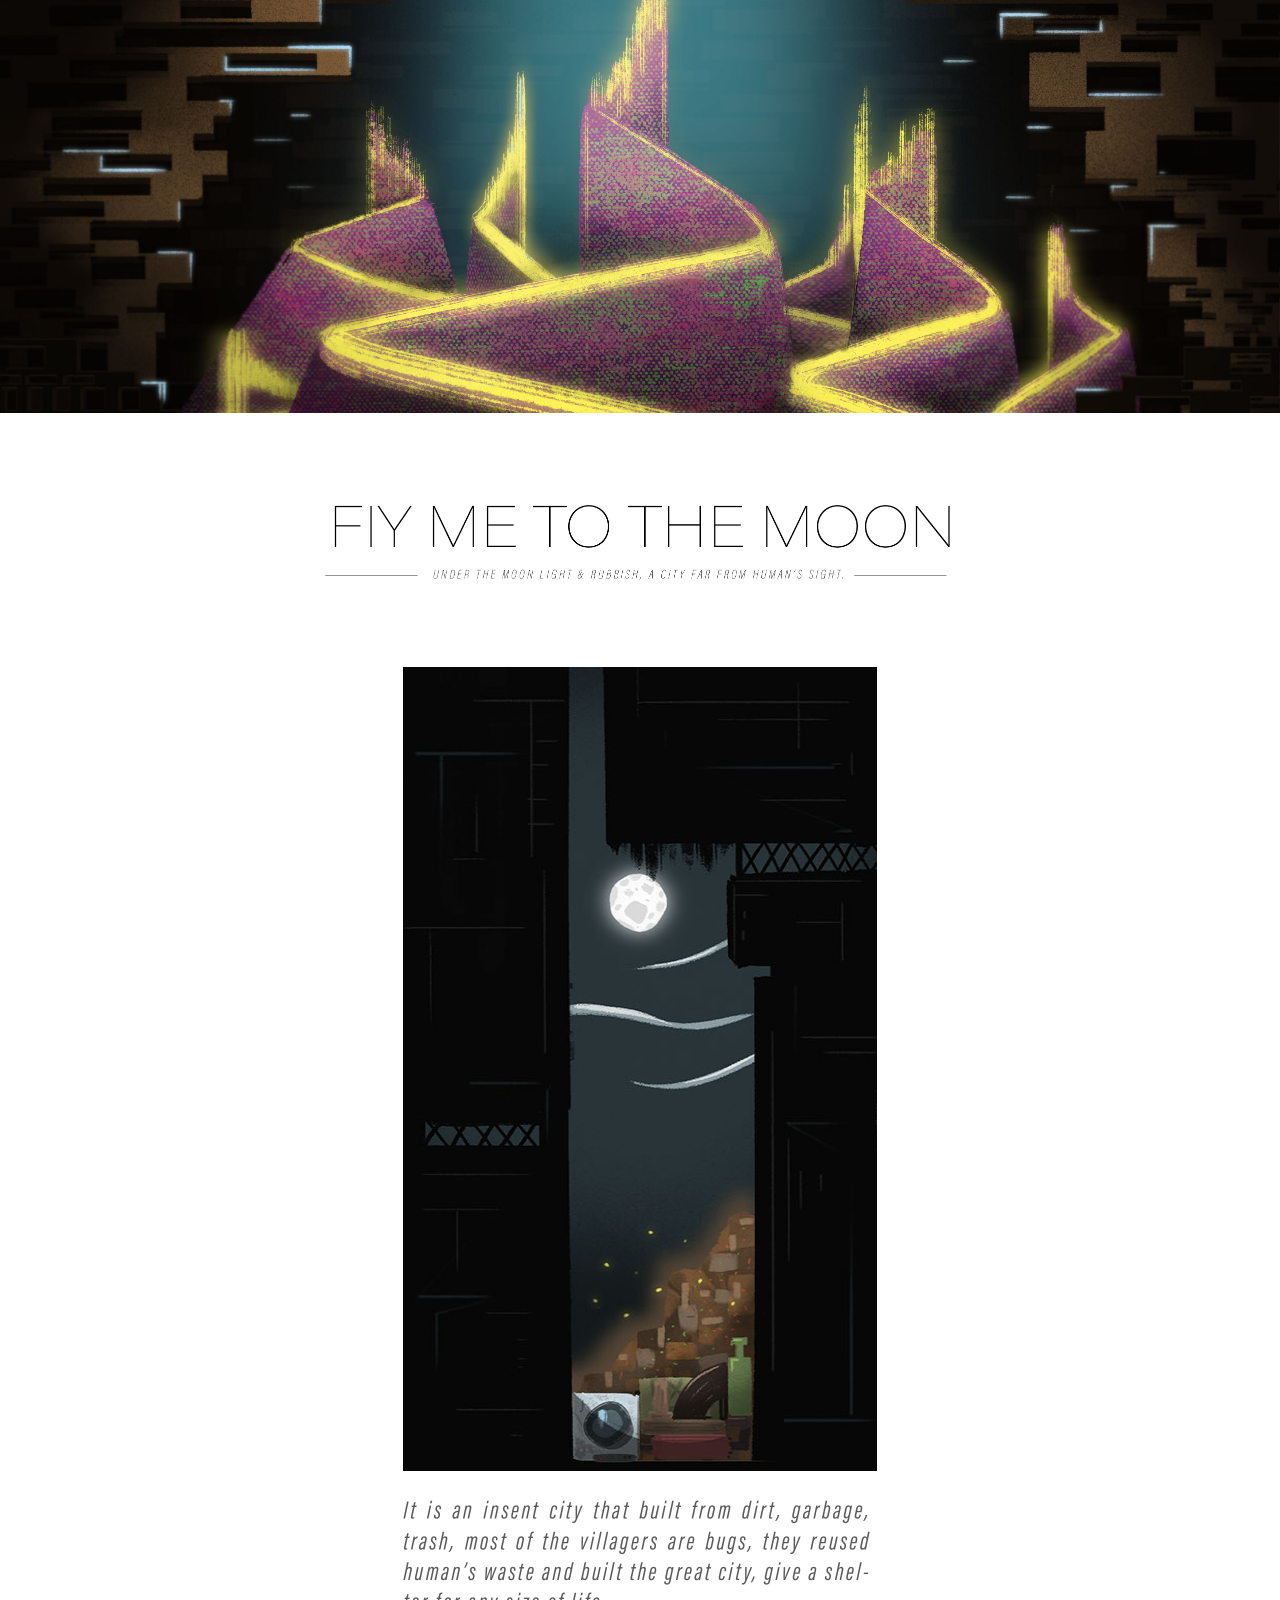
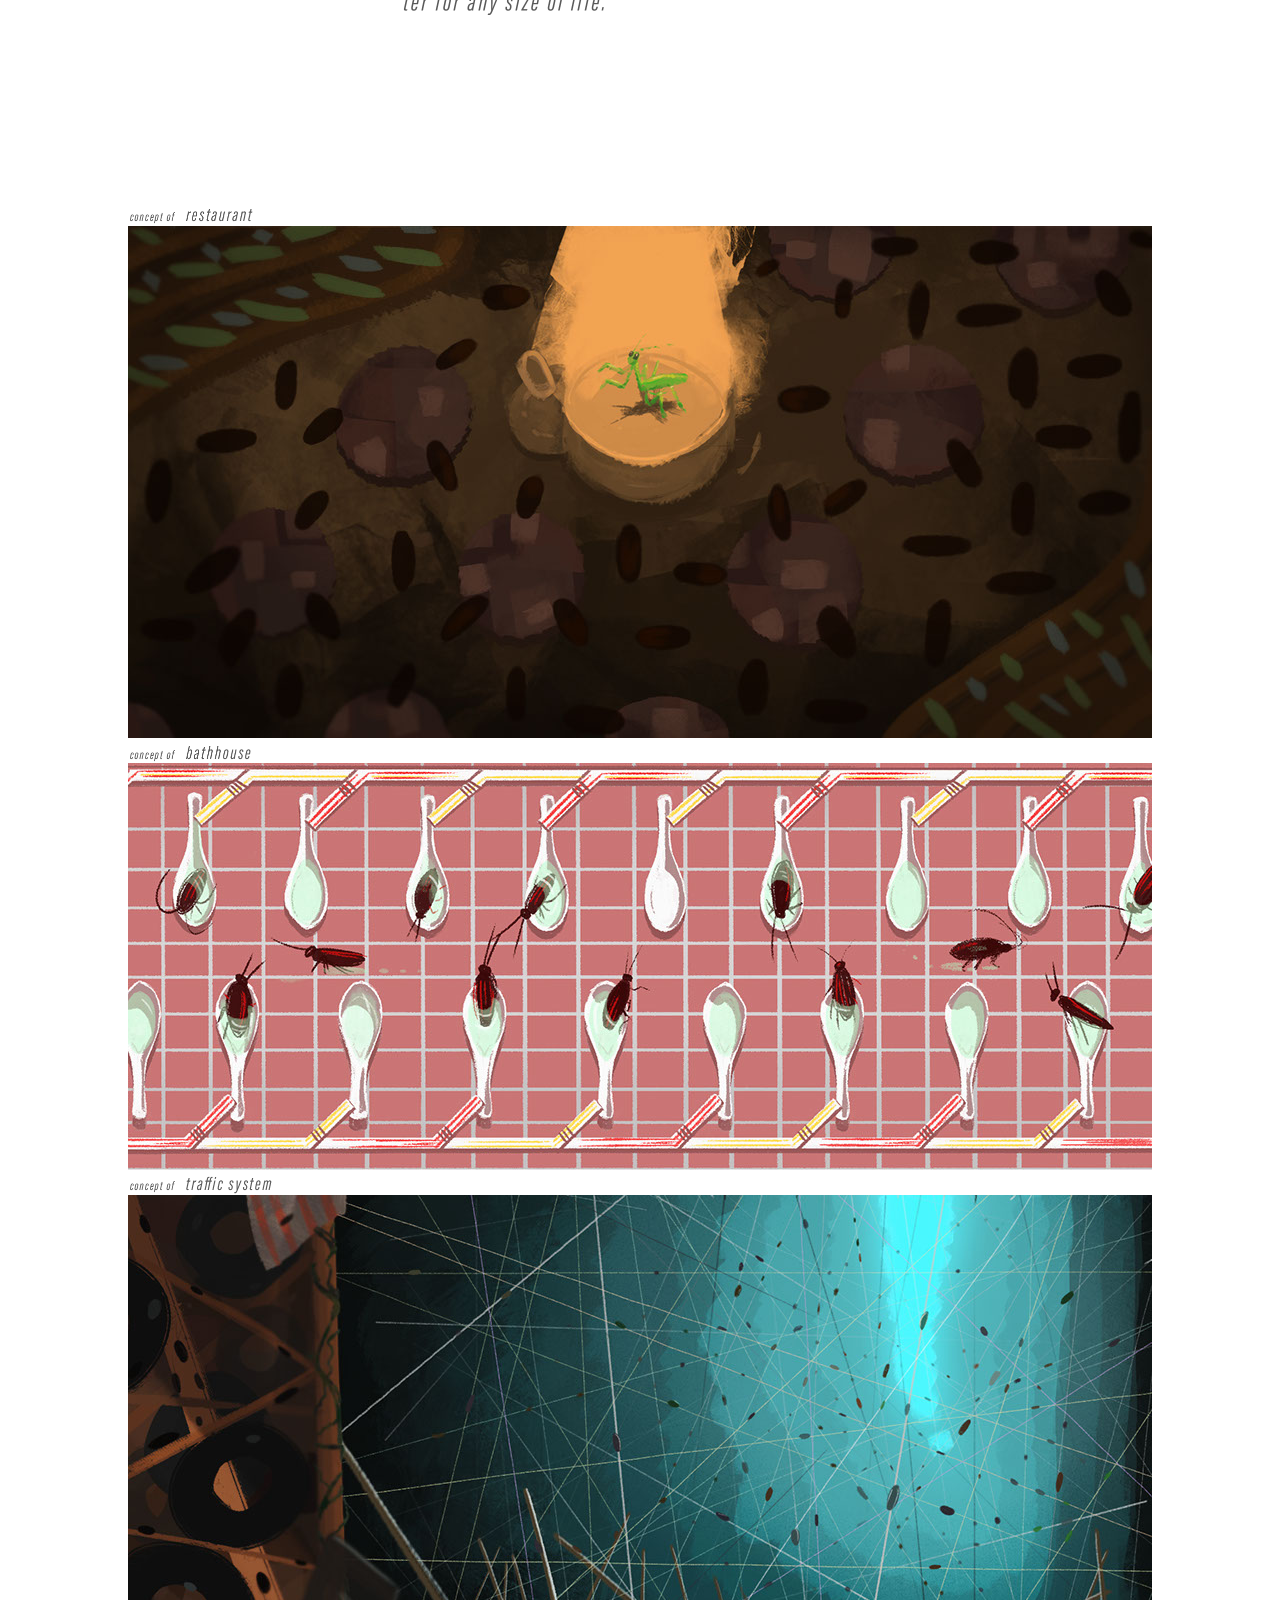
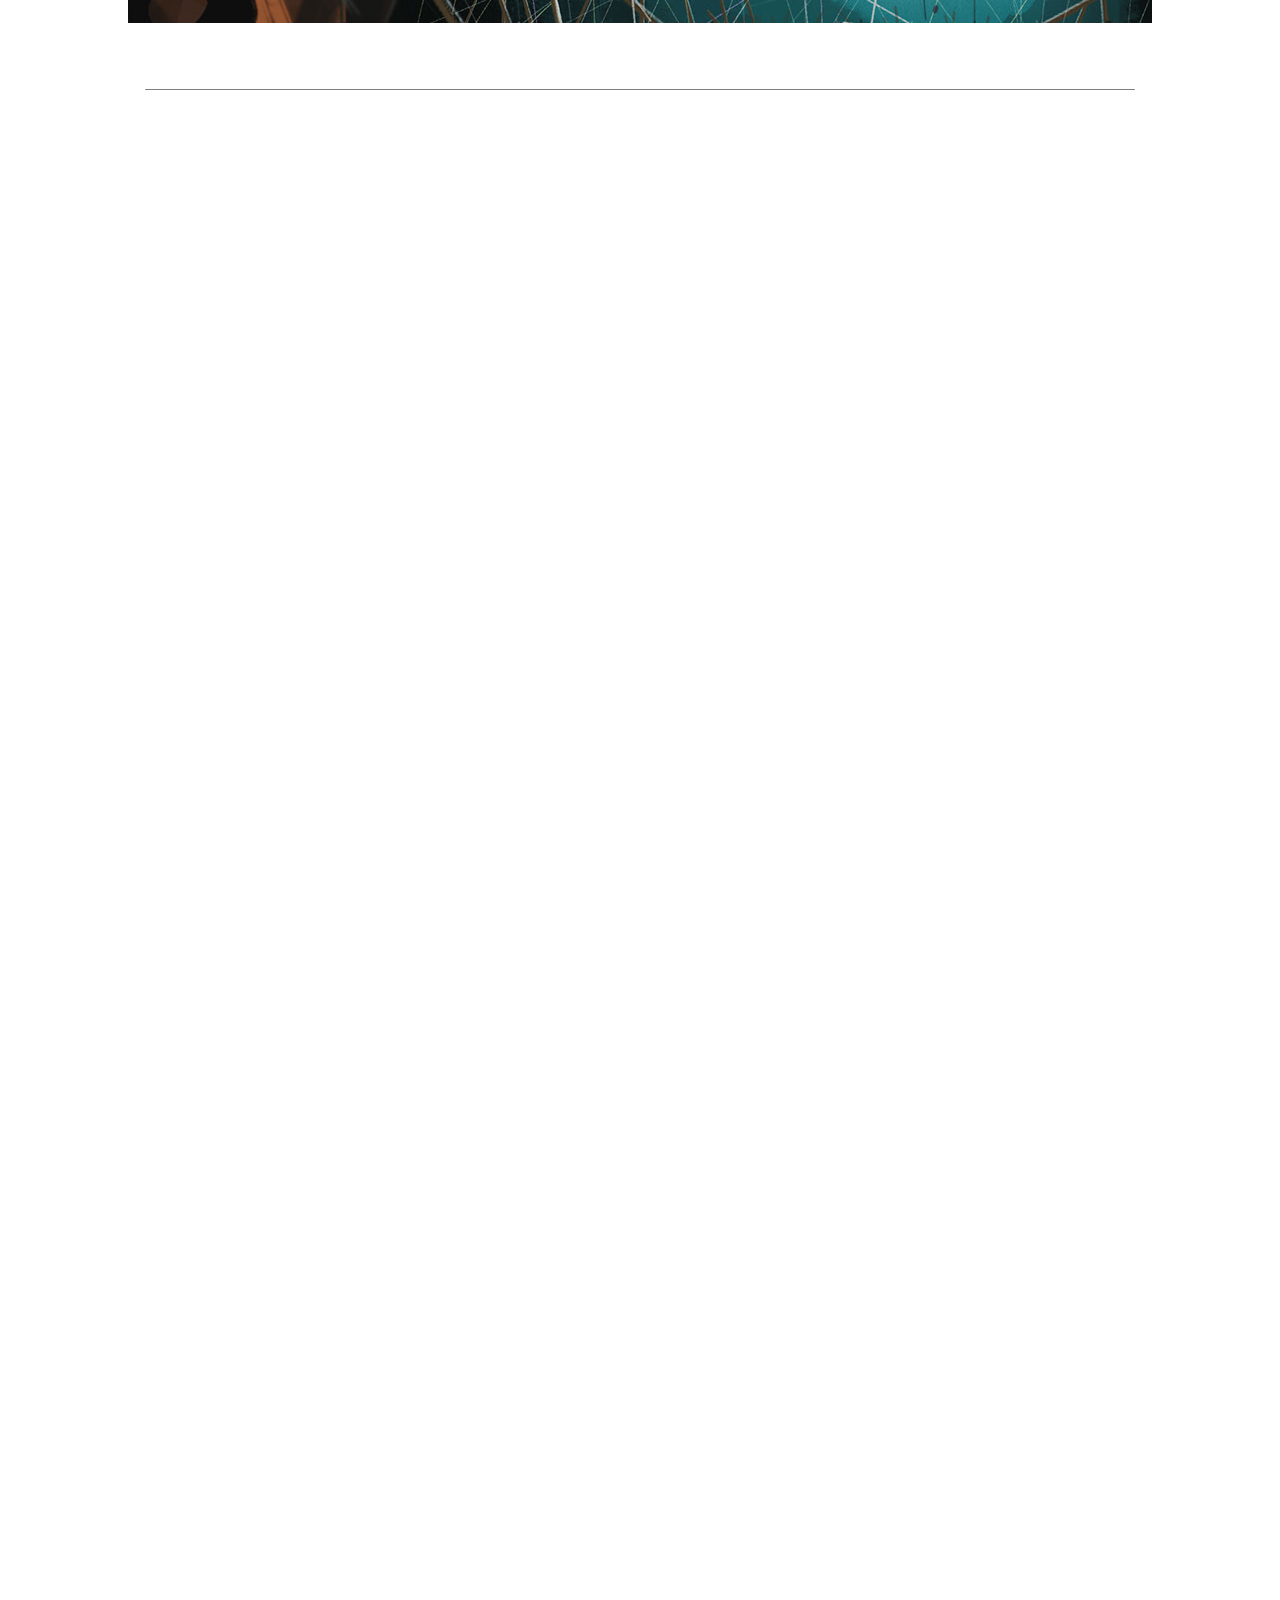
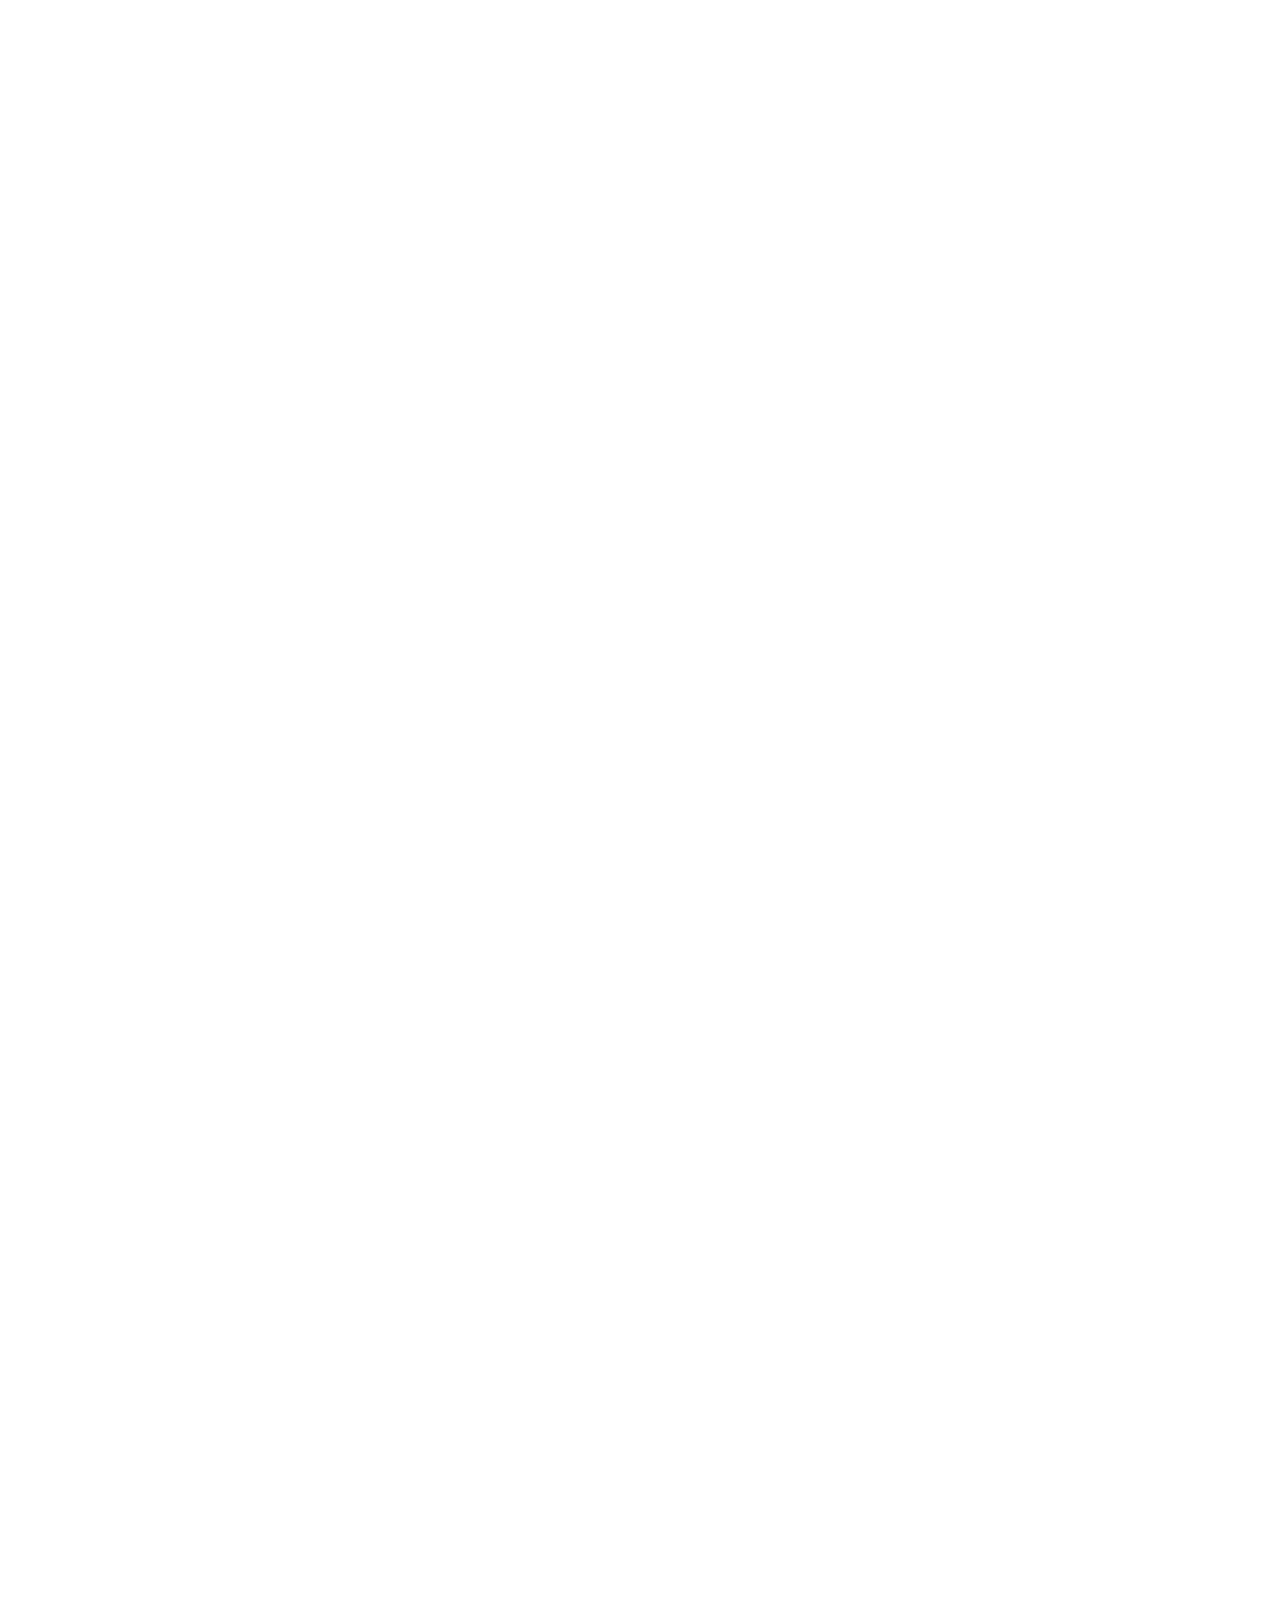
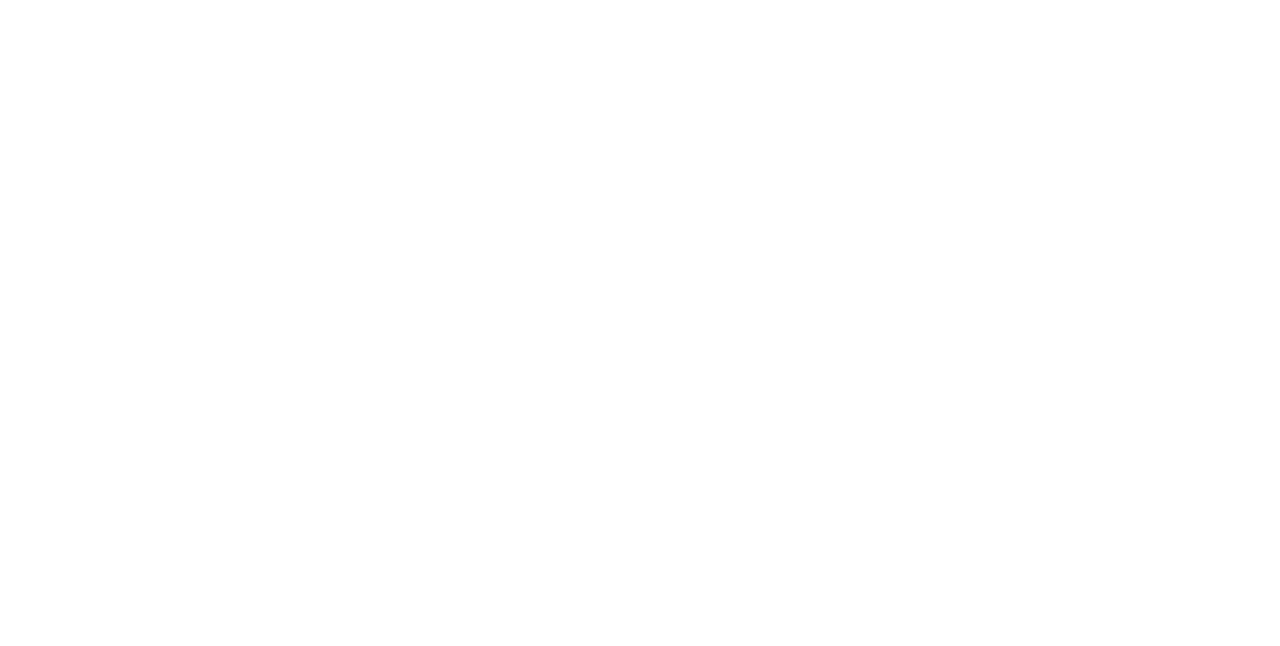
<file: fly-me-to-the-moon.html>
<!DOCTYPE html>
<html class="nojs html css_verticalspacer" lang="en-US">
 <head>

  <meta http-equiv="Content-type" content="text/html;charset=UTF-8"/>
  <meta name="generator" content="2018.1.0.386"/>
  
  <script type="text/javascript">
   // Update the 'nojs'/'js' class on the html node
document.documentElement.className = document.documentElement.className.replace(/\bnojs\b/g, 'js');

// Check that all required assets are uploaded and up-to-date
if(typeof Muse == "undefined") window.Muse = {}; window.Muse.assets = {"required":["museutils.js", "museconfig.js", "jquery.watch.js", "require.js", "jquery.musepolyfill.bgsize.js", "jquery.scrolleffects.js", "fly-me-to-the-moon.css"], "outOfDate":[]};
</script>
  
  <title>Fly me to the moon</title>
  <!-- CSS -->
  <link rel="stylesheet" type="text/css" href="css/site_global.css?crc=444006867"/>
  <link rel="stylesheet" type="text/css" href="css/fly-me-to-the-moon.css?crc=218046623" id="pagesheet"/>
   </head>
 <body>

  <div class="clearfix" id="page"><!-- column -->
   <div class="position_content" id="page_position_content">
    <div class="browser_width colelem" id="u337-bw">
     <div class="museBGSize" id="u337"><!-- simple frame --></div>
    </div>
    <div class="clip_frame colelem" id="u153"><!-- image -->
     <img class="block" id="u153_img" src="images/%e8%b3%87%e7%94%a2%203.png?crc=108163982" data-hidpi-src="images/%e8%b3%87%e7%94%a2%203_2x.png?crc=108163982" alt="" width="631" height="84"/>
    </div>
    <div class="clip_frame colelem" id="u133"><!-- image -->
     <img class="block" id="u133_img" src="images/city.jpg?crc=207136473" alt="" width="474" height="804"/>
    </div>
    <div class="clip_frame colelem" id="u143"><!-- image -->
     <img class="block" id="u143_img" src="images/%e8%b3%87%e7%94%a2%202.png?crc=4011361204" data-hidpi-src="images/%e8%b3%87%e7%94%a2%202_2x.png?crc=4011361204" alt="" width="474" height="170"/>
    </div>
    <div class="clip_frame colelem" id="u193"><!-- image -->
     <img class="block" id="u193_img" src="images/%e8%b3%87%e7%94%a2%206.png?crc=4229022350" data-hidpi-src="images/%e8%b3%87%e7%94%a2%206_2x.png?crc=4229022350" alt="" width="134" height="21"/>
    </div>
    <div class="clip_frame colelem" id="u163"><!-- image -->
     <img class="block" id="u163_img" src="images/restaruant.jpg?crc=3798014040" alt="" width="1024" height="512"/>
    </div>
    <div class="clip_frame colelem" id="u201"><!-- image -->
     <img class="block" id="u201_img" src="images/%e8%b3%87%e7%94%a2%207.png?crc=4225580719" data-hidpi-src="images/%e8%b3%87%e7%94%a2%207_2x.png?crc=4225580719" alt="" width="134" height="21"/>
    </div>
    <div class="clip_frame colelem" id="u171"><!-- image -->
     <img class="block" id="u171_img" src="images/spa.jpg?crc=222108545" alt="" width="1024" height="407"/>
    </div>
    <div class="clip_frame colelem" id="u208"><!-- image -->
     <img class="block" id="u208_img" src="images/%e8%b3%87%e7%94%a2%208.png?crc=73772478" data-hidpi-src="images/%e8%b3%87%e7%94%a2%208_2x.png?crc=73772478" alt="" width="414" height="21"/>
    </div>
    <div class="clip_frame colelem" id="u178"><!-- image -->
     <img class="block" id="u178_img" src="images/traffic.jpg?crc=292547962" alt="" width="1024" height="428"/>
    </div>
    <div class="clip_frame colelem" id="u236"><!-- image -->
     <img class="block" id="u236_img" src="images/%e8%b3%87%e7%94%a2%2018.png?crc=3802369237" data-hidpi-src="images/%e8%b3%87%e7%94%a2%2018_2x.png?crc=10970971" alt="" width="990" height="1"/>
    </div>
    <div class="browser_width colelem" id="u274-bw">
     <div class="museBGSize" id="u274"><!-- group -->
      <div class="clearfix" id="u274_align_to_page">
       <div class="clip_frame grpelem" id="u256"><!-- image -->
        <img class="block" id="u256_img" src="images/%e8%b3%87%e7%94%a2%2020.png?crc=191198828" data-hidpi-src="images/%e8%b3%87%e7%94%a2%2020_2x.png?crc=3952435536" alt="" width="394" height="64"/>
       </div>
      </div>
     </div>
    </div>
    <div class="verticalspacer" data-offset-top="3869" data-content-above-spacer="3868" data-content-below-spacer="3176"></div>
   </div>
  </div>
  <!-- Other scripts -->
  <script type="text/javascript">
   // Decide whether to suppress missing file error or not based on preference setting
var suppressMissingFileError = false
</script>
  <script type="text/javascript">
   window.Muse.assets.check=function(c){if(!window.Muse.assets.checked){window.Muse.assets.checked=!0;var b={},d=function(a,b){if(window.getComputedStyle){var c=window.getComputedStyle(a,null);return c&&c.getPropertyValue(b)||c&&c[b]||""}if(document.documentElement.currentStyle)return(c=a.currentStyle)&&c[b]||a.style&&a.style[b]||"";return""},a=function(a){if(a.match(/^rgb/))return a=a.replace(/\s+/g,"").match(/([\d\,]+)/gi)[0].split(","),(parseInt(a[0])<<16)+(parseInt(a[1])<<8)+parseInt(a[2]);if(a.match(/^\#/))return parseInt(a.substr(1),
16);return 0},f=function(f){for(var g=document.getElementsByTagName("link"),j=0;j<g.length;j++)if("text/css"==g[j].type){var l=(g[j].href||"").match(/\/?css\/([\w\-]+\.css)\?crc=(\d+)/);if(!l||!l[1]||!l[2])break;b[l[1]]=l[2]}g=document.createElement("div");g.className="version";g.style.cssText="display:none; width:1px; height:1px;";document.getElementsByTagName("body")[0].appendChild(g);for(j=0;j<Muse.assets.required.length;){var l=Muse.assets.required[j],k=l.match(/([\w\-\.]+)\.(\w+)$/),i=k&&k[1]?
k[1]:null,k=k&&k[2]?k[2]:null;switch(k.toLowerCase()){case "css":i=i.replace(/\W/gi,"_").replace(/^([^a-z])/gi,"_$1");g.className+=" "+i;i=a(d(g,"color"));k=a(d(g,"backgroundColor"));i!=0||k!=0?(Muse.assets.required.splice(j,1),"undefined"!=typeof b[l]&&(i!=b[l]>>>24||k!=(b[l]&16777215))&&Muse.assets.outOfDate.push(l)):j++;g.className="version";break;case "js":j++;break;default:throw Error("Unsupported file type: "+k);}}c?c().jquery!="1.8.3"&&Muse.assets.outOfDate.push("jquery-1.8.3.min.js"):Muse.assets.required.push("jquery-1.8.3.min.js");
g.parentNode.removeChild(g);if(Muse.assets.outOfDate.length||Muse.assets.required.length)g="Some files on the server may be missing or incorrect. Clear browser cache and try again. If the problem persists please contact website author.",f&&Muse.assets.outOfDate.length&&(g+="\nOut of date: "+Muse.assets.outOfDate.join(",")),f&&Muse.assets.required.length&&(g+="\nMissing: "+Muse.assets.required.join(",")),suppressMissingFileError?(g+="\nUse SuppressMissingFileError key in AppPrefs.xml to show missing file error pop up.",console.log(g)):alert(g)};location&&location.search&&location.search.match&&location.search.match(/muse_debug/gi)?
setTimeout(function(){f(!0)},5E3):f()}};
var muse_init=function(){require.config({baseUrl:""});require(["jquery","museutils","whatinput","jquery.musepolyfill.bgsize","jquery.watch","jquery.scrolleffects"],function(c){var $ = c;$(document).ready(function(){try{
window.Muse.assets.check($);/* body */
Muse.Utils.transformMarkupToFixBrowserProblemsPreInit();/* body */
Muse.Utils.detectScreenResolution();/* HiDPI screens */
Muse.Utils.prepHyperlinks(true);/* body */
Muse.Utils.resizeHeight('.browser_width');/* resize height */
Muse.Utils.requestAnimationFrame(function() { $('body').addClass('initialized'); });/* mark body as initialized */
Muse.Utils.makeButtonsVisibleAfterSettingMinWidth();/* body */
Muse.Utils.fullPage('#page');/* 100% height page */
$('#u337').registerBackgroundPositionScrollEffect([{"speed":[0,0],"in":[-Infinity,-100.1]},{"speed":[0,0.6],"in":[-100.1,Infinity]}]);/* scroll effect */
$('#u274').registerBackgroundPositionScrollEffect([{"speed":[0,0.6],"in":[-Infinity,3256.6]},{"speed":[0,0.6],"in":[3256.6,Infinity]}]);/* scroll effect */
Muse.Utils.showWidgetsWhenReady();/* body */
Muse.Utils.transformMarkupToFixBrowserProblems();/* body */
}catch(b){if(b&&"function"==typeof b.notify?b.notify():Muse.Assert.fail("Error calling selector function: "+b),false)throw b;}})})};

</script>
  <!-- RequireJS script -->
  <script src="scripts/require.js?crc=7928878" type="text/javascript" async data-main="scripts/museconfig.js?crc=310584261" onload="if (requirejs) requirejs.onError = function(requireType, requireModule) { if (requireType && requireType.toString && requireType.toString().indexOf && 0 <= requireType.toString().indexOf('#scripterror')) window.Muse.assets.check(); }" onerror="window.Muse.assets.check();"></script>
   </body>
</html>
</file>
<file: css/site_global.css>
html{min-height:100%;min-width:100%;-ms-text-size-adjust:none;}body,div,dl,dt,dd,ul,ol,li,nav,h1,h2,h3,h4,h5,h6,pre,code,form,fieldset,legend,input,button,textarea,p,blockquote,th,td,a{margin:0px;padding:0px;border-width:0px;border-style:solid;border-color:transparent;-webkit-transform-origin:left top;-ms-transform-origin:left top;-o-transform-origin:left top;transform-origin:left top;background-repeat:no-repeat;}button.submit-btn{-moz-box-sizing:content-box;-webkit-box-sizing:content-box;box-sizing:content-box;}.transition{-webkit-transition-property:background-image,background-position,background-color,border-color,border-radius,color,font-size,font-style,font-weight,letter-spacing,line-height,text-align,box-shadow,text-shadow,opacity;transition-property:background-image,background-position,background-color,border-color,border-radius,color,font-size,font-style,font-weight,letter-spacing,line-height,text-align,box-shadow,text-shadow,opacity;}.transition *{-webkit-transition:inherit;transition:inherit;}table{border-collapse:collapse;border-spacing:0px;}fieldset,img{border:0px;border-style:solid;-webkit-transform-origin:left top;-ms-transform-origin:left top;-o-transform-origin:left top;transform-origin:left top;}address,caption,cite,code,dfn,em,strong,th,var,optgroup{font-style:inherit;font-weight:inherit;}del,ins{text-decoration:none;}li{list-style:none;}caption,th{text-align:left;}h1,h2,h3,h4,h5,h6{font-size:100%;font-weight:inherit;}input,button,textarea,select,optgroup,option{font-family:inherit;font-size:inherit;font-style:inherit;font-weight:inherit;}.form-grp input,.form-grp textarea{-webkit-appearance:none;-webkit-border-radius:0;}body{font-family:Arial, Helvetica Neue, Helvetica, sans-serif;text-align:left;font-size:14px;line-height:17px;word-wrap:break-word;text-rendering:optimizeLegibility;-moz-font-feature-settings:'liga';-ms-font-feature-settings:'liga';-webkit-font-feature-settings:'liga';font-feature-settings:'liga';}a:link{color:#0000FF;text-decoration:underline;}a:visited{color:#800080;text-decoration:underline;}a:hover{color:#0000FF;text-decoration:underline;}a:active{color:#EE0000;text-decoration:underline;}a.nontext{color:black;text-decoration:none;font-style:normal;font-weight:normal;}.normal_text{color:#000000;direction:ltr;font-family:Arial, Helvetica Neue, Helvetica, sans-serif;font-size:14px;font-style:normal;font-weight:normal;letter-spacing:0px;line-height:17px;text-align:left;text-decoration:none;text-indent:0px;text-transform:none;vertical-align:0px;padding:0px;}.list0 li:before{position:absolute;right:100%;letter-spacing:0px;text-decoration:none;font-weight:normal;font-style:normal;}.rtl-list li:before{right:auto;left:100%;}.nls-None > li:before,.nls-None .list3 > li:before,.nls-None .list6 > li:before{margin-right:6px;content:'•';}.nls-None .list1 > li:before,.nls-None .list4 > li:before,.nls-None .list7 > li:before{margin-right:6px;content:'○';}.nls-None,.nls-None .list1,.nls-None .list2,.nls-None .list3,.nls-None .list4,.nls-None .list5,.nls-None .list6,.nls-None .list7,.nls-None .list8{padding-left:34px;}.nls-None.rtl-list,.nls-None .list1.rtl-list,.nls-None .list2.rtl-list,.nls-None .list3.rtl-list,.nls-None .list4.rtl-list,.nls-None .list5.rtl-list,.nls-None .list6.rtl-list,.nls-None .list7.rtl-list,.nls-None .list8.rtl-list{padding-left:0px;padding-right:34px;}.nls-None .list2 > li:before,.nls-None .list5 > li:before,.nls-None .list8 > li:before{margin-right:6px;content:'-';}.nls-None.rtl-list > li:before,.nls-None .list1.rtl-list > li:before,.nls-None .list2.rtl-list > li:before,.nls-None .list3.rtl-list > li:before,.nls-None .list4.rtl-list > li:before,.nls-None .list5.rtl-list > li:before,.nls-None .list6.rtl-list > li:before,.nls-None .list7.rtl-list > li:before,.nls-None .list8.rtl-list > li:before{margin-right:0px;margin-left:6px;}.TabbedPanelsTab{white-space:nowrap;}.MenuBar .MenuBarView,.MenuBar .SubMenuView{display:block;list-style:none;}.MenuBar .SubMenu{display:none;position:absolute;}.NoWrap{white-space:nowrap;word-wrap:normal;}.rootelem{margin-left:auto;margin-right:auto;}.colelem{display:inline;float:left;clear:both;}.clearfix:after{content:"\0020";visibility:hidden;display:block;height:0px;clear:both;}*:first-child+html .clearfix{zoom:1;}.clip_frame{overflow:hidden;}.popup_anchor{position:relative;width:0px;height:0px;}.allow_click_through *{pointer-events:auto;}.popup_element{z-index:100000;}.svg{display:block;vertical-align:top;}span.wrap{content:'';clear:left;display:block;}span.actAsInlineDiv{display:inline-block;}.position_content,.excludeFromNormalFlow{float:left;}.preload_images{position:absolute;overflow:hidden;left:-9999px;top:-9999px;height:1px;width:1px;}.preload{height:1px;width:1px;}.animateStates{-webkit-transition:0.3s ease-in-out;-moz-transition:0.3s ease-in-out;-o-transition:0.3s ease-in-out;transition:0.3s ease-in-out;}[data-whatinput="mouse"] *:focus,[data-whatinput="touch"] *:focus,input:focus,textarea:focus{outline:none;}textarea{resize:none;overflow:auto;}.allow_click_through,.fld-prompt{pointer-events:none;}.wrapped-input{position:absolute;top:0px;left:0px;background:transparent;border:none;}.submit-btn{z-index:50000;cursor:pointer;}.anchor_item{width:22px;height:18px;}.MenuBar .SubMenuVisible,.MenuBarVertical .SubMenuVisible,.MenuBar .SubMenu .SubMenuVisible,.popup_element.Active,span.actAsPara,.actAsDiv,a.nonblock.nontext,img.block{display:block;}.widget_invisible,.js .invi,.js .mse_pre_init{visibility:hidden;}.ose_ei{visibility:hidden;z-index:0;}.no_vert_scroll{overflow-y:hidden;}.always_vert_scroll{overflow-y:scroll;}.always_horz_scroll{overflow-x:scroll;}.fullscreen{overflow:hidden;left:0px;top:0px;position:fixed;height:100%;width:100%;-moz-box-sizing:border-box;-webkit-box-sizing:border-box;-ms-box-sizing:border-box;box-sizing:border-box;}.fullwidth{position:absolute;}.borderbox{-moz-box-sizing:border-box;-webkit-box-sizing:border-box;-ms-box-sizing:border-box;box-sizing:border-box;}.scroll_wrapper{position:absolute;overflow:auto;left:0px;right:0px;top:0px;bottom:0px;padding-top:0px;padding-bottom:0px;margin-top:0px;margin-bottom:0px;}.browser_width > *{position:absolute;left:0px;right:0px;}.grpelem,.accordion_wrapper{display:inline;float:left;}.fld-checkbox input[type=checkbox],.fld-radiobutton input[type=radio]{position:absolute;overflow:hidden;clip:rect(0px, 0px, 0px, 0px);height:1px;width:1px;margin:-1px;padding:0px;border:0px;}.fld-checkbox input[type=checkbox] + label,.fld-radiobutton input[type=radio] + label{display:inline-block;background-repeat:no-repeat;cursor:pointer;float:left;width:100%;height:100%;}.pointer_cursor,.fld-recaptcha-mode,.fld-recaptcha-refresh,.fld-recaptcha-help{cursor:pointer;}p,h1,h2,h3,h4,h5,h6,ol,ul,span.actAsPara{max-height:1000000px;}.superscript{vertical-align:super;font-size:66%;line-height:0px;}.subscript{vertical-align:sub;font-size:66%;line-height:0px;}.horizontalSlideShow{-ms-touch-action:pan-y;touch-action:pan-y;}.verticalSlideShow{-ms-touch-action:pan-x;touch-action:pan-x;}.colelem100,.verticalspacer{clear:both;}.list0 li,.MenuBar .MenuItemContainer,.SlideShowContentPanel .fullscreen img,.css_verticalspacer .verticalspacer{position:relative;}.popup_element.Inactive,.js .disn,.js .an_invi,.hidden,.breakpoint{display:none;}#muse_css_mq{position:absolute;display:none;background-color:#FFFFFE;}.fluid_height_spacer{width:0.01px;}.muse_check_css{display:none;position:fixed;}@media screen and (-webkit-min-device-pixel-ratio:0){body{text-rendering:auto;}}
</file>
<file: css/fly-me-to-the-moon.css>
.version.fly_me_to_the_moon{color:#00000C;background-color:#FF209F;}#page{z-index:1;width:1024px;min-height:7000px;background-image:none;border-width:0px;border-color:#000000;background-color:transparent;margin-left:auto;margin-right:auto;}#page_position_content{padding-bottom:3131px;width:0.01px;}#u337{z-index:25;height:413px;opacity:1;-ms-filter:"progid:DXImageTransform.Microsoft.Alpha(Opacity=100)";filter:alpha(opacity=100);background:transparent url("../images/underground.jpg?crc=4089040446") no-repeat center center;background-size:cover;}.js body{visibility:hidden;}.js body.initialized{visibility:visible;}#u337-bw{z-index:25;height:413px;}#u153{z-index:6;width:631px;background-color:transparent;margin-left:197px;margin-top:85px;position:relative;}#u133{z-index:2;width:474px;background-color:transparent;margin-left:275px;margin-top:85px;position:relative;}#u143{z-index:4;width:474px;background-color:transparent;margin-left:275px;margin-top:26px;position:relative;}#u193{z-index:14;width:134px;background-color:transparent;margin-left:2px;margin-top:138px;position:relative;}#u163{z-index:8;width:1024px;background-color:transparent;position:relative;}#u201{z-index:16;width:134px;background-color:transparent;margin-left:2px;margin-top:5px;position:relative;}#u171{z-index:10;width:1024px;background-color:transparent;top:-1px;margin-bottom:-1px;position:relative;}#u208{z-index:18;width:414px;background-color:transparent;margin-left:2px;margin-top:4px;position:relative;}#u178{z-index:12;width:1024px;background-color:transparent;position:relative;}#u236{z-index:20;width:990px;background-color:transparent;margin-left:17px;margin-top:66px;position:relative;}#u274{z-index:22;min-height:280px;opacity:1;-ms-filter:"progid:DXImageTransform.Microsoft.Alpha(Opacity=100)";filter:alpha(opacity=100);padding-bottom:232px;background:transparent url("../images/dream%20punk.jpg?crc=377955750") no-repeat center center;background-size:cover;}#u274_align_to_page{margin-left:auto;margin-right:auto;position:relative;width:1024px;}#u256{z-index:23;width:394px;background-color:transparent;position:relative;margin-right:-10000px;margin-top:217px;left:315px;}#u274-bw{z-index:22;min-height:280px;margin-top:67px;}.css_verticalspacer .verticalspacer{height:calc(100vh - 7044px);}#muse_css_mq,.html{background-color:#FFFFFF;}body{position:relative;min-width:1024px;padding-bottom:45px;}
</file>
